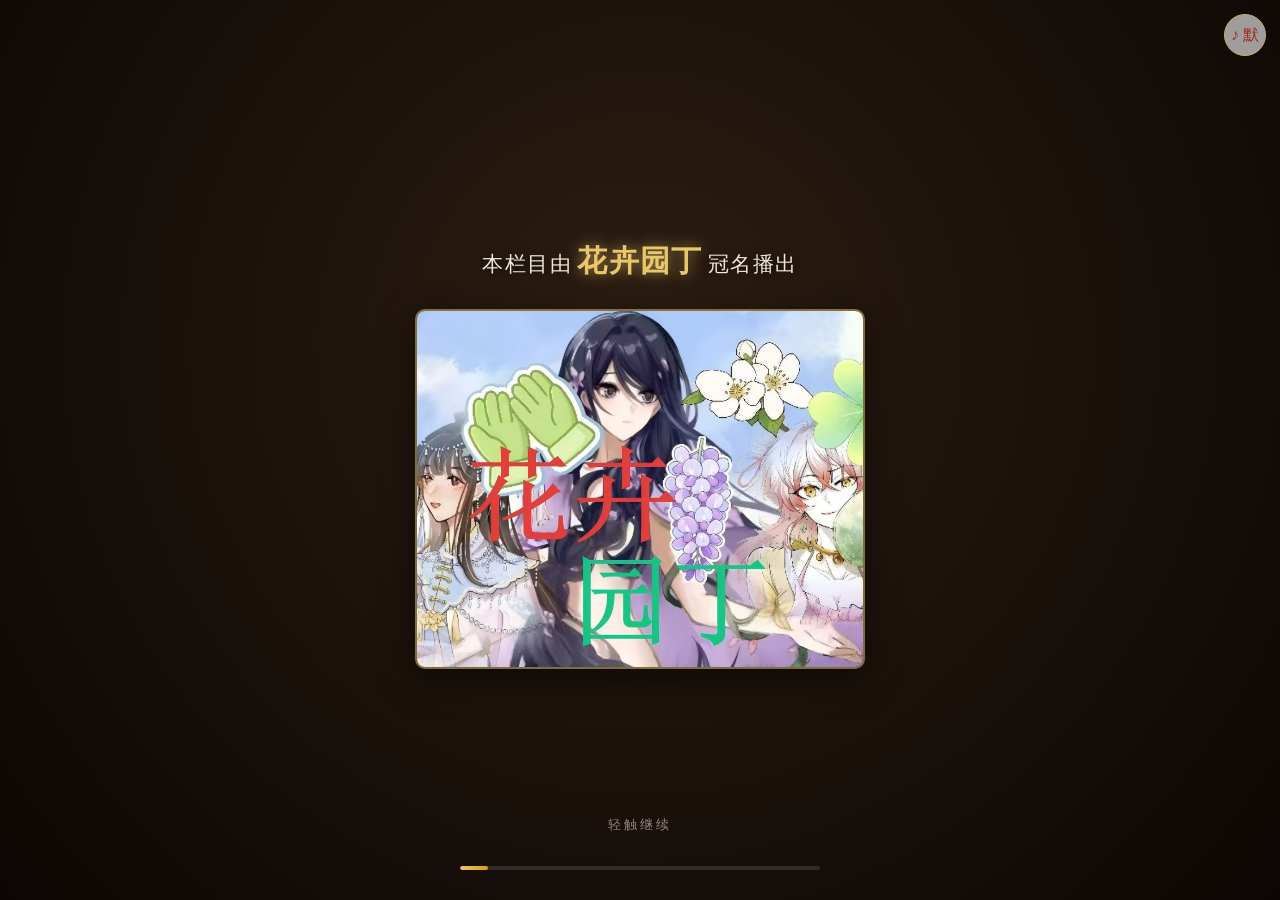
<file: index.html>
<!DOCTYPE html>
<html lang="zh-CN">
<head>
  <meta charset="UTF-8" />
  <meta name="viewport" content="width=device-width, initial-scale=1.0, maximum-scale=1.0, user-scalable=no" />
  <title>陈大咖的生日邀请</title>
  <meta property="og:title" content="陈大咖的生日邀请" />
  <meta property="og:description" content="生辰邀函 · 点此启封你的专属邀请函，选座、赠礼、题字，心形之中留你一笔。" />
  <meta property="og:type" content="website" />
  <link rel="stylesheet" href="style.css" />
</head>
<body>
  <div id="wx-tip" class="wx-tip">微信内若上传图片或播放音乐异常，请点右上角 ⋯ 选「在浏览器打开」体验更佳</div>
  <button id="bgm-toggle">♪ 默</button>
  <audio id="bgm"></audio>

  <div class="app">
    <!-- 首页 -->
    <section id="view-home">
      <div class="card" id="home-card"></div>
    </section>

    <!-- 选座 -->
    <section id="view-seats" style="display:none">
      <div class="card">
        <div id="seat-tip" class="seat-tip"></div>
        <div class="seat-canvas" id="seat-canvas"></div>
        <div id="seat-roster"></div>
      </div>
    </section>

    <!-- 赠礼 -->
    <section id="view-gifts" style="display:none">
      <div class="card">
        <div class="gift-sponsor">本栏目由花卉园丁倾情赞助~</div>
        <div class="gift-grid" id="gift-grid"></div>
        <div class="roster-title">贡献榜</div>
        <div id="gift-wall"></div>
      </div>
    </section>
  </div>

  <!-- 底部三导航 -->
  <nav class="nav">
    <div class="nav-inner">
      <button class="nav-btn active" data-view="home">首 页</button>
      <button class="nav-btn" data-view="seats">选 座</button>
      <button class="nav-btn" data-view="gifts">赠 礼</button>
    </div>
  </nav>

  <!-- 选座弹窗 -->
  <div class="modal" id="seat-modal">
    <div class="modal-box">
      <h3><span id="modal-action">落席</span> · 第 <span id="modal-seat-id"></span> 席</h3>
      <label>上传照片</label>
      <input type="file" id="seat-file" accept="image/*" />
      <img id="seat-preview" alt="预览" />
      <label class="clear-photo" id="seat-clear-wrap" style="display:none"><input type="checkbox" id="seat-clear" /> 清除原有照片</label>
      <label>题字祝福</label>
      <textarea id="seat-msg" placeholder="写点什么吧，长短随意……"></textarea>
      <label>语音祝福</label>
      <div class="voice-box">
        <button type="button" id="rec-btn" class="rec-btn">● 录音</button>
        <span id="rec-status" class="rec-status"></span>
        <input type="file" id="voice-file" accept="audio/*" />
        <audio id="voice-preview" controls preload="none" style="display:none"></audio>
        <label class="clear-photo" id="voice-clear-wrap" style="display:none"><input type="checkbox" id="voice-clear" /> 清除原语音</label>
      </div>
      <p class="hint" id="seat-move-note" style="display:none">换座后，原座位将自动腾空。</p>
      <div class="vis-row">
        <label><input type="radio" name="vis" id="vis-public" checked /> 公开（所有人可见）</label>
        <label><input type="radio" name="vis" id="vis-private" /> 私密（仅我俩可见）</label>
      </div>
      <div class="modal-actions">
        <button id="seat-close">取 消</button>
        <button id="seat-submit">落 席</button>
      </div>
    </div>
  </div>

  <!-- 查看占座祝福弹窗 -->
  <div class="modal" id="seat-view-modal">
    <div class="modal-box">
      <h3 id="view-title">席位</h3>
      <div id="view-body"></div>
      <div class="modal-actions">
        <button id="view-close">关 闭</button>
      </div>
    </div>
  </div>

  <!-- 二次确认弹窗 -->
  <div class="modal" id="confirm-modal">
    <div class="modal-box">
      <h3 id="confirm-title">确认</h3>
      <p id="confirm-text" class="hint"></p>
      <div class="modal-actions">
        <button id="confirm-no">取 消</button>
        <button id="confirm-yes" class="btn-accept">确 认</button>
      </div>
    </div>
  </div>

  <div id="toast"></div>

  <!-- 开屏序章 -->
  <div id="intro">
    <div class="intro-stage" id="intro-stage1">
      <div class="intro-text">本栏目由<span class="intro-gold">花卉园丁</span>冠名播出</div>
      <img class="intro-img" src="花卉园丁.jpg" alt="花卉园丁" />
      <div class="intro-tip">轻触继续</div>
    </div>
    <div class="intro-stage" id="intro-stage2">
      <div class="intro-text">感谢<span class="intro-gold">AI</span>的倾情相助！</div>
      <img class="intro-img" src="感谢AI老师.jpg" alt="感谢AI老师" />
      <div class="intro-tip">轻触继续</div>
    </div>
    <div class="intro-stage" id="intro-stage3">
      <div class="envelope">
        <div class="env-half env-top"></div>
        <div class="env-half env-bottom"></div>
        <div class="env-seam"></div>
      </div>
      <div class="intro-tip">轻触开启</div>
    </div>
    <div class="intro-bar"><div class="intro-bar-fill" id="intro-bar-fill"></div></div>
    <div class="intro-loading" id="intro-loading" style="display:none">正在备席…</div>
  </div>

  <script src="config.js"></script>
  <script src="invitations.js"></script>
  <script src="store.js"></script>
  <script src="app.js"></script>
</body>
</html>
</file>
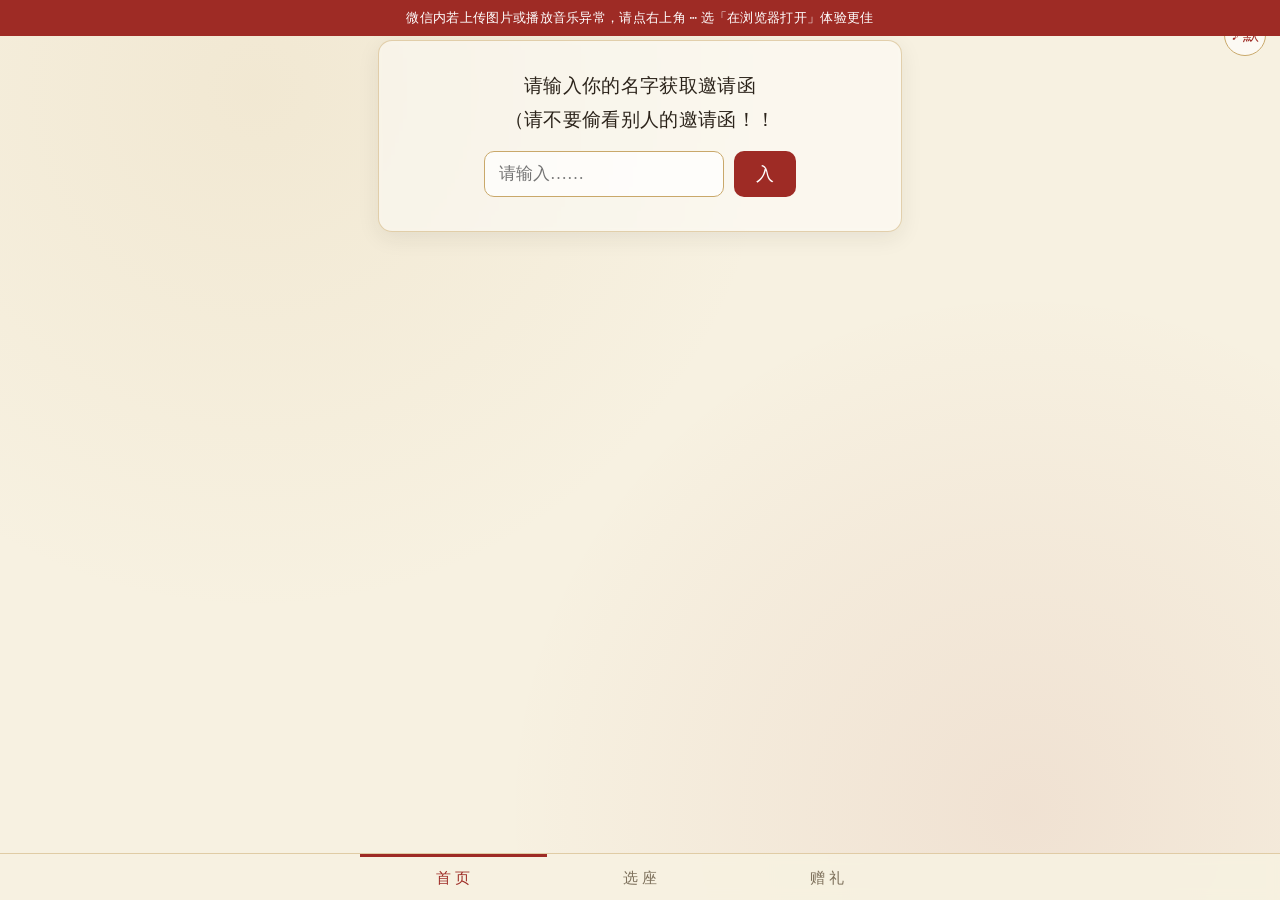
<file: 10.11生日邀请函/index.html>
<!DOCTYPE html>
<html lang="zh-CN">
<head>
  <meta charset="UTF-8" />
  <meta name="viewport" content="width=device-width, initial-scale=1.0, maximum-scale=1.0, user-scalable=no" />
  <title>十月十一 · 陈山石生辰邀函</title>
  <meta property="og:title" content="十月十一 · 陈山石生辰邀函" />
  <meta property="og:description" content="生辰邀函 · 点此启封你的专属邀请函，选座、赠礼、题字，心形之中留你一笔。" />
  <meta property="og:type" content="website" />
  <link rel="stylesheet" href="style.css" />
</head>
<body>
  <div id="wx-tip" class="wx-tip">微信内若上传图片或播放音乐异常，请点右上角 ⋯ 选「在浏览器打开」体验更佳</div>
  <button id="bgm-toggle">♪ 默</button>
  <audio id="bgm"></audio>

  <div class="app">
    <!-- 首页 -->
    <section id="view-home">
      <div class="card" id="home-card"></div>
    </section>

    <!-- 选座 -->
    <section id="view-seats" style="display:none">
      <div class="card">
        <div id="seat-tip" class="seat-tip"></div>
        <div class="seat-canvas" id="seat-canvas"></div>
        <div id="seat-roster"></div>
      </div>
    </section>

    <!-- 赠礼 -->
    <section id="view-gifts" style="display:none">
      <div class="card">
        <div class="gift-sponsor">本栏目由花卉园丁倾情赞助~</div>
        <div class="gift-grid" id="gift-grid"></div>
        <div class="roster-title">贡献榜</div>
        <div id="gift-wall"></div>
      </div>
    </section>
  </div>

  <!-- 底部三导航 -->
  <nav class="nav">
    <div class="nav-inner">
      <button class="nav-btn active" data-view="home">首 页</button>
      <button class="nav-btn" data-view="seats">选 座</button>
      <button class="nav-btn" data-view="gifts">赠 礼</button>
    </div>
  </nav>

  <!-- 选座弹窗 -->
  <div class="modal" id="seat-modal">
    <div class="modal-box">
      <h3><span id="modal-action">落席</span> · 第 <span id="modal-seat-id"></span> 席</h3>
      <label>上传照片</label>
      <input type="file" id="seat-file" accept="image/*" />
      <img id="seat-preview" alt="预览" />
      <label class="clear-photo" id="seat-clear-wrap" style="display:none"><input type="checkbox" id="seat-clear" /> 清除原有照片</label>
      <label>题字祝福</label>
      <textarea id="seat-msg" placeholder="写点什么吧，长短随意……"></textarea>
      <label>语音祝福</label>
      <div class="voice-box">
        <button type="button" id="rec-btn" class="rec-btn">● 录音</button>
        <span id="rec-status" class="rec-status"></span>
        <input type="file" id="voice-file" accept="audio/*" />
        <audio id="voice-preview" controls preload="none" style="display:none"></audio>
        <label class="clear-photo" id="voice-clear-wrap" style="display:none"><input type="checkbox" id="voice-clear" /> 清除原语音</label>
      </div>
      <p class="hint" id="seat-move-note" style="display:none">换座后，原座位将自动腾空。</p>
      <div class="vis-row">
        <label><input type="radio" name="vis" id="vis-public" checked /> 公开（所有人可见）</label>
        <label><input type="radio" name="vis" id="vis-private" /> 私密（仅我俩可见）</label>
      </div>
      <div class="modal-actions">
        <button id="seat-close">取 消</button>
        <button id="seat-submit">落 席</button>
      </div>
    </div>
  </div>

  <!-- 查看占座祝福弹窗 -->
  <div class="modal" id="seat-view-modal">
    <div class="modal-box">
      <h3 id="view-title">席位</h3>
      <div id="view-body"></div>
      <div class="modal-actions">
        <button id="view-close">关 闭</button>
      </div>
    </div>
  </div>

  <!-- 二次确认弹窗 -->
  <div class="modal" id="confirm-modal">
    <div class="modal-box">
      <h3 id="confirm-title">确认</h3>
      <p id="confirm-text" class="hint"></p>
      <div class="modal-actions">
        <button id="confirm-no">取 消</button>
        <button id="confirm-yes" class="btn-accept">确 认</button>
      </div>
    </div>
  </div>

  <div id="toast"></div>

  <script src="config.js"></script>
  <script src="invitations.js"></script>
  <script src="store.js"></script>
  <script src="app.js"></script>
</body>
</html>
</file>
<file: style.css>
/* =========================================================================
 *  古风样式 style.css
 *  变量 --bg --ink --red --gold --font 由 config.js / 邀请函 theme 注入
 * ========================================================================= */
:root {
  --bg: #f7f1e1; --ink: #2c241b; --red: #9e2b25; --gold: #c9a86a;
  --font: "KaiTi","STKaiti","Kaiti SC","Songti SC","SimSun",serif;
}
* { box-sizing: border-box; -webkit-tap-highlight-color: transparent; }
html, body { margin: 0; padding: 0; }
body {
  font-family: var(--font);
  background:
    radial-gradient(circle at 20% 10%, rgba(201,168,106,0.12), transparent 40%),
    radial-gradient(circle at 80% 90%, rgba(158,43,37,0.08), transparent 40%),
    var(--bg);
  color: var(--ink);
  min-height: 100vh;
  line-height: 1.8;
  letter-spacing: 0.02em;
}
.app { max-width: 560px; margin: 0 auto; padding: 24px 18px 110px; }

/* 头部 */
.header { text-align: center; padding: 14px 0 6px; }
.header h1 {
  font-size: 30px; margin: 0; color: var(--red);
  text-shadow: 0 1px 0 rgba(201,168,106,0.4);
  letter-spacing: 0.18em;
}
.header .sub { color: var(--gold); font-size: 14px; letter-spacing: 0.3em; margin-top: 4px; }

/* 卡片 */
.card {
  background: rgba(255,255,255,0.45);
  border: 1px solid rgba(201,168,106,0.5);
  border-radius: 14px; padding: 22px 20px; margin: 16px 0;
  box-shadow: 0 6px 22px rgba(44,36,27,0.08);
  backdrop-filter: blur(2px);
}
.welcome { font-size: 19px; color: var(--ink); text-align: center; margin: 6px 0 14px; }
.hint { color: #7c6f5a; font-size: 14px; text-align: center; margin: 10px 0; }

/* 名字输入 */
.name-row { display: flex; gap: 10px; justify-content: center; margin: 12px 0; }
.name-input {
  flex: 1; max-width: 240px; padding: 12px 14px; font-size: 17px; font-family: var(--font);
  border: 1px solid var(--gold); border-radius: 10px; background: rgba(255,255,255,0.7); color: var(--ink);
}
.btn-go {
  padding: 0 22px; font-size: 18px; font-family: var(--font); cursor: pointer;
  background: var(--red); color: #fff; border: none; border-radius: 10px;
}
.btn-go:active { transform: scale(0.96); }

/* 邀请函正文 */
.invitation { font-size: 17px; padding: 6px 4px; }
.invitation .inv-title { color: var(--red); font-size: 22px; text-align: center; letter-spacing: 0.1em; }
.invitation p { margin: 10px 0; text-indent: 2em; }
.invitation .sign { text-align: right; color: var(--gold); font-style: italic; }
.invitation .sign-sub { text-align: right; color: var(--red); font-size: 14px; margin-top: 4px; }
.inv-actions { display: flex; gap: 12px; justify-content: center; margin-top: 18px; }
.btn-accept, .btn-reject {
  padding: 10px 22px; font-size: 16px; font-family: var(--font); cursor: pointer; border-radius: 10px;
}
.btn-accept { background: var(--red); color: #fff; border: none; }
.btn-reject { background: transparent; color: var(--ink); border: 1px solid var(--gold); }
.not-invited {
  text-align: center; color: var(--red); font-size: 20px; margin: 14px 0;
  border: 1px dashed var(--red); border-radius: 10px; padding: 14px;
}

/* 选座 */
.seat-tip { text-align: center; }
.seat-canvas { width: 100%; overflow-x: auto; text-align: center; }
.heart-svg { width: 100%; max-width: 360px; height: auto; }
.seat-txt { font-size: 11px; font-family: var(--font); pointer-events: none; }
.seat:hover rect { stroke-width: 2.2; }
.view-photo { max-width: 100%; max-height: 320px; border-radius: 10px; margin: 8px 0; display: block; }
.view-msg { font-size: 16px; line-height: 1.9; margin: 10px 0; }
.view-msg.muted { color: #9a8e78; font-style: italic; }
.view-private { background: rgba(201,168,106,0.16); border: 1px dashed var(--gold); border-radius: 8px; padding: 10px; color: #7c6f5a; font-size: 14px; margin: 8px 0; }
.roster-title { text-align: center; color: var(--gold); margin: 14px 0 8px; font-size: 15px; }
.roster-item {
  display: inline-block; margin: 4px; padding: 4px 10px; font-size: 13px;
  background: rgba(201,168,106,0.16); border: 1px solid rgba(201,168,106,0.5); border-radius: 20px;
}

/* 赠礼 */
.gift-grid { display: grid; grid-template-columns: repeat(4, 1fr); gap: 10px; margin: 14px 0; }
.gift-btn {
  display: flex; flex-direction: column; align-items: center; gap: 2px; padding: 10px 4px;
  font-size: 26px; font-family: var(--font); cursor: pointer;
  background: rgba(255,255,255,0.5); border: 1px solid var(--gold); border-radius: 12px; color: var(--ink);
}
.gift-btn span { font-size: 12px; color: #7c6f5a; }
.gift-btn:active { transform: scale(0.93); background: rgba(201,168,106,0.25); }
.wall-name { color: var(--red); font-size: 15px; margin-bottom: 4px; }
.wall-items { display: flex; flex-wrap: wrap; gap: 6px; }
.wall-item { background: rgba(201,168,106,0.18); border-radius: 14px; padding: 2px 10px; font-size: 14px; }
/* 花朵礼物 / 贡献榜 */
.gift-img { width: 32px; height: 32px; object-fit: contain; }
.gift-sponsor { text-align: center; font-size: 13px; color: var(--gold); margin: 2px 0 12px; letter-spacing: 0.04em; }
.wall-head { display: flex; align-items: baseline; gap: 8px; margin-bottom: 4px; }
.wall-rank { color: var(--red); font-size: 22px; font-weight: bold; letter-spacing: 0.04em; }
.wall-name { font-size: 16px; font-weight: 600; color: #3a2f22; }
.wall-flower { width: 18px; height: 18px; vertical-align: middle; margin-right: 3px; object-fit: contain; }
.clear-photo { font-size: 13px; color: #7c6f5a; margin: 6px 0 0; }

/* 底部三导航 */
.nav {
  position: fixed; left: 0; right: 0; bottom: 0; display: flex; justify-content: center;
  background: rgba(247,241,225,0.92); border-top: 1px solid rgba(201,168,106,0.5);
  backdrop-filter: blur(6px); z-index: 30;
}
.nav-inner { display: flex; width: 100%; max-width: 560px; }
.nav-btn {
  flex: 1; padding: 12px 0; font-size: 15px; font-family: var(--font); cursor: pointer;
  background: none; border: none; color: #7c6f5a; border-top: 3px solid transparent;
}
.nav-btn.active { color: var(--red); border-top-color: var(--red); }

/* 背景音乐开关 */
#bgm-toggle {
  position: fixed; top: 14px; right: 14px; z-index: 10000; cursor: pointer;
  width: 42px; height: 42px; border-radius: 50%; border: 1px solid var(--gold);
  background: rgba(255,255,255,0.6); color: var(--red); font-size: 16px; font-family: var(--font);
}
#bgm-toggle.on { background: var(--red); color: #fff; }

/* 弹窗 */
.modal { display: none; position: fixed; inset: 0; background: rgba(44,36,27,0.5); z-index: 50; align-items: center; justify-content: center; }
.modal.open { display: flex; }
.modal-box {
  background: var(--bg); border: 1px solid var(--gold); border-radius: 14px; padding: 20px;
  width: 90%; max-width: 380px; max-height: 86vh; overflow-y: auto;
}
.modal-box h3 { margin: 0 0 12px; color: var(--red); text-align: center; }
.modal-box label { display: block; font-size: 14px; margin: 10px 0 4px; color: var(--ink); }
.modal-box textarea, .modal-box input[type=file] { width: 100%; font-family: var(--font); font-size: 15px; }
.modal-box textarea { min-height: 90px; border: 1px solid var(--gold); border-radius: 8px; padding: 8px; background: rgba(255,255,255,0.7); }
#seat-preview { max-width: 100%; margin: 8px 0; border-radius: 8px; display: none; }
.voice-box { display: flex; flex-wrap: wrap; align-items: center; gap: 10px; margin: 6px 0 2px; }
.rec-btn { font-family: var(--font); font-size: 13px; padding: 7px 14px; border-radius: 20px; cursor: pointer;
  background: transparent; color: var(--red); border: 1px solid var(--red); transition: all .15s; }
.rec-btn.recording { background: var(--red); color: #fff; animation: recpulse 1s infinite; }
@keyframes recpulse { 0%,100% { opacity: 1; } 50% { opacity: .55; } }
.rec-status { font-size: 12px; color: #7c6f5a; }
.voice-box audio { width: 100%; margin-top: 4px; }
.vis-row { display: flex; gap: 16px; margin: 8px 0; font-size: 14px; }
.modal-actions { display: flex; gap: 10px; margin-top: 14px; }
.modal-actions button { flex: 1; padding: 10px; font-family: var(--font); font-size: 15px; border-radius: 10px; cursor: pointer; }
#seat-submit { background: var(--red); color: #fff; border: none; }
#seat-close { background: transparent; color: var(--ink); border: 1px solid var(--gold); }

/* toast */
#toast {
  position: fixed; left: 50%; bottom: 90px; transform: translateX(-50%) translateY(20px);
  background: var(--ink); color: #f7f1e1; padding: 10px 18px; border-radius: 22px; font-size: 14px;
  opacity: 0; pointer-events: none; transition: 0.3s; z-index: 60; max-width: 80%; text-align: center;
}
#toast.show { opacity: 1; transform: translateX(-50%) translateY(0); }

/* 微信内提示条：仅在微信内显示，避免非微信环境遮挡顶部按钮 */
.wx-tip {
  display: none;
  position: fixed; top: 0; left: 0; right: 0; z-index: 45;
  background: var(--red); color: #fff; font-size: 13px; text-align: center;
  padding: 8px 12px; line-height: 1.5; transition: opacity 0.5s;
  pointer-events: none;   /* 纯提示条，永不拦截下方按钮的点击 */
}
body.wx .wx-tip { display: block; }
/* 切换名字链接按钮 */
.link-btn {
  display: block; margin: 14px auto 0; background: none; border: none;
  color: var(--gold); font-family: var(--font); font-size: 14px; cursor: pointer;
  text-decoration: underline; text-underline-offset: 3px;
}
/* 微信内给提示条让出顶部空间 */
body.wx .app { padding-top: 50px; }
body.wx #bgm-toggle { top: 52px; }

/* 查看座位弹窗内的「编辑此座」按钮 */
.view-edit {
  display: block; margin: 14px auto 2px; padding: 7px 20px;
  background: var(--red); color: #fff; border: none; border-radius: 20px;
  font-family: var(--font); font-size: 14px; cursor: pointer;
}
.view-edit:hover { opacity: 0.9; }

/* ============ 开屏序章 ============ */
#intro {
  position: fixed; inset: 0; z-index: 9999;
  background: radial-gradient(circle at 50% 38%, #2c1d12 0%, #140d08 70%, #0c0704 100%);
  display: flex; align-items: center; justify-content: center;
  overflow: hidden; transition: opacity 0.95s ease;
}
#intro.hide { opacity: 0; pointer-events: none; }

.intro-stage {
  position: absolute; inset: 0;
  display: flex; flex-direction: column; align-items: center; justify-content: center;
  gap: 20px; padding: 24px; text-align: center;
  opacity: 0; transform: scale(1.06); filter: blur(9px);
  transition: opacity 0.95s ease, transform 0.95s ease, filter 0.95s ease;
  pointer-events: none;
}
.intro-stage.active { opacity: 1; transform: scale(1); filter: blur(0); pointer-events: auto; }

.intro-text {
  color: #f3e9d6; font-size: 21px; letter-spacing: 0.07em; line-height: 1.9;
  font-family: var(--font);
  text-shadow: 0 2px 12px rgba(0,0,0,0.6); max-width: 90%;
}
.intro-gold {
  color: #e8c66a; font-weight: 700; font-size: 30px; margin: 0 5px;
  text-shadow: 0 0 14px rgba(232,198,106,0.65);
}
.intro-img {
  max-width: 60%; max-height: 40vh; border-radius: 10px;
  box-shadow: 0 10px 34px rgba(0,0,0,0.55);
  border: 2px solid rgba(232,198,106,0.5);
}
.intro-tip {
  position: absolute; bottom: 64px; left: 0; right: 0; text-align: center;
  color: rgba(243,233,214,0.55); font-size: 13px; letter-spacing: 0.25em;
  animation: breathe 2.2s ease-in-out infinite;
}
@keyframes breathe { 0%,100% { opacity: 0.35; } 50% { opacity: 0.9; } }

/* 进度条 */
.intro-bar {
  position: absolute; left: 50%; transform: translateX(-50%); bottom: 30px;
  width: 62%; max-width: 360px; height: 4px; border-radius: 4px;
  background: rgba(255,255,255,0.12); overflow: hidden; z-index: 3;
}
.intro-bar-fill {
  height: 100%; width: 0%; border-radius: 4px;
  background: linear-gradient(90deg, #e8c66a, #d4a017);
  transition: width 0.25s linear;
}
.intro-loading {
  position: absolute; bottom: 56px; left: 0; right: 0; text-align: center;
  color: #e8c66a; font-size: 14px; letter-spacing: 0.22em; z-index: 3;
}

/* 拆信封动画 */
.envelope { position: absolute; inset: 0; z-index: 1; }
.env-half {
  position: absolute; left: 0; right: 0; height: 50%;
  background: linear-gradient(180deg, #9c2b22, #7c1f18);
  transition: transform 1.25s cubic-bezier(0.7,0,0.3,1);
  box-shadow: inset 0 0 70px rgba(0,0,0,0.45);
}
.env-top { top: 0; }
.env-bottom { bottom: 0; background: linear-gradient(0deg, #9c2b22, #7c1f18); }
.env-seam {
  position: absolute; top: calc(50% - 3px); left: 0; right: 0; height: 6px; z-index: 2;
  background: linear-gradient(90deg, transparent, #e8c66a 12%, #f6e3a0 50%, #e8c66a 88%, transparent);
  box-shadow: 0 0 18px rgba(232,198,106,0.85);
  transition: opacity 0.6s ease;
}
.envelope.open .env-top { transform: translateY(-100%); }
.envelope.open .env-bottom { transform: translateY(100%); }
.envelope.open .env-seam { opacity: 0; }
</file>
<file: 10.11生日邀请函/style.css>
/* =========================================================================
 *  古风样式 style.css
 *  变量 --bg --ink --red --gold --font 由 config.js / 邀请函 theme 注入
 * ========================================================================= */
:root {
  --bg: #f7f1e1; --ink: #2c241b; --red: #9e2b25; --gold: #c9a86a;
  --font: "KaiTi","STKaiti","Kaiti SC","Songti SC","SimSun",serif;
}
* { box-sizing: border-box; -webkit-tap-highlight-color: transparent; }
html, body { margin: 0; padding: 0; }
body {
  font-family: var(--font);
  background:
    radial-gradient(circle at 20% 10%, rgba(201,168,106,0.12), transparent 40%),
    radial-gradient(circle at 80% 90%, rgba(158,43,37,0.08), transparent 40%),
    var(--bg);
  color: var(--ink);
  min-height: 100vh;
  line-height: 1.8;
  letter-spacing: 0.02em;
}
.app { max-width: 560px; margin: 0 auto; padding: 24px 18px 110px; }

/* 头部 */
.header { text-align: center; padding: 14px 0 6px; }
.header h1 {
  font-size: 30px; margin: 0; color: var(--red);
  text-shadow: 0 1px 0 rgba(201,168,106,0.4);
  letter-spacing: 0.18em;
}
.header .sub { color: var(--gold); font-size: 14px; letter-spacing: 0.3em; margin-top: 4px; }

/* 卡片 */
.card {
  background: rgba(255,255,255,0.45);
  border: 1px solid rgba(201,168,106,0.5);
  border-radius: 14px; padding: 22px 20px; margin: 16px 0;
  box-shadow: 0 6px 22px rgba(44,36,27,0.08);
  backdrop-filter: blur(2px);
}
.welcome { font-size: 19px; color: var(--ink); text-align: center; margin: 6px 0 14px; }
.hint { color: #7c6f5a; font-size: 14px; text-align: center; margin: 10px 0; }

/* 名字输入 */
.name-row { display: flex; gap: 10px; justify-content: center; margin: 12px 0; }
.name-input {
  flex: 1; max-width: 240px; padding: 12px 14px; font-size: 17px; font-family: var(--font);
  border: 1px solid var(--gold); border-radius: 10px; background: rgba(255,255,255,0.7); color: var(--ink);
}
.btn-go {
  padding: 0 22px; font-size: 18px; font-family: var(--font); cursor: pointer;
  background: var(--red); color: #fff; border: none; border-radius: 10px;
}
.btn-go:active { transform: scale(0.96); }

/* 邀请函正文 */
.invitation { font-size: 17px; padding: 6px 4px; }
.invitation .inv-title { color: var(--red); font-size: 22px; text-align: center; letter-spacing: 0.1em; }
.invitation p { margin: 10px 0; text-indent: 2em; }
.invitation .sign { text-align: right; color: var(--gold); font-style: italic; }
.invitation .sign-sub { text-align: right; color: var(--red); font-size: 14px; margin-top: 4px; }
.inv-actions { display: flex; gap: 12px; justify-content: center; margin-top: 18px; }
.btn-accept, .btn-reject {
  padding: 10px 22px; font-size: 16px; font-family: var(--font); cursor: pointer; border-radius: 10px;
}
.btn-accept { background: var(--red); color: #fff; border: none; }
.btn-reject { background: transparent; color: var(--ink); border: 1px solid var(--gold); }
.not-invited {
  text-align: center; color: var(--red); font-size: 20px; margin: 14px 0;
  border: 1px dashed var(--red); border-radius: 10px; padding: 14px;
}

/* 选座 */
.seat-tip { text-align: center; }
.seat-canvas { width: 100%; overflow-x: auto; text-align: center; }
.heart-svg { width: 100%; max-width: 360px; height: auto; }
.seat-txt { font-size: 11px; font-family: var(--font); pointer-events: none; }
.seat:hover rect { stroke-width: 2.2; }
.view-photo { max-width: 100%; max-height: 320px; border-radius: 10px; margin: 8px 0; display: block; }
.view-msg { font-size: 16px; line-height: 1.9; margin: 10px 0; }
.view-msg.muted { color: #9a8e78; font-style: italic; }
.view-private { background: rgba(201,168,106,0.16); border: 1px dashed var(--gold); border-radius: 8px; padding: 10px; color: #7c6f5a; font-size: 14px; margin: 8px 0; }
.roster-title { text-align: center; color: var(--gold); margin: 14px 0 8px; font-size: 15px; }
.roster-item {
  display: inline-block; margin: 4px; padding: 4px 10px; font-size: 13px;
  background: rgba(201,168,106,0.16); border: 1px solid rgba(201,168,106,0.5); border-radius: 20px;
}

/* 赠礼 */
.gift-grid { display: grid; grid-template-columns: repeat(4, 1fr); gap: 10px; margin: 14px 0; }
.gift-btn {
  display: flex; flex-direction: column; align-items: center; gap: 2px; padding: 10px 4px;
  font-size: 26px; font-family: var(--font); cursor: pointer;
  background: rgba(255,255,255,0.5); border: 1px solid var(--gold); border-radius: 12px; color: var(--ink);
}
.gift-btn span { font-size: 12px; color: #7c6f5a; }
.gift-btn:active { transform: scale(0.93); background: rgba(201,168,106,0.25); }
.wall-name { color: var(--red); font-size: 15px; margin-bottom: 4px; }
.wall-items { display: flex; flex-wrap: wrap; gap: 6px; }
.wall-item { background: rgba(201,168,106,0.18); border-radius: 14px; padding: 2px 10px; font-size: 14px; }
/* 花朵礼物 / 贡献榜 */
.gift-img { width: 32px; height: 32px; object-fit: contain; }
.gift-sponsor { text-align: center; font-size: 13px; color: var(--gold); margin: 2px 0 12px; letter-spacing: 0.04em; }
.wall-head { display: flex; align-items: baseline; gap: 8px; margin-bottom: 4px; }
.wall-rank { color: var(--red); font-size: 22px; font-weight: bold; letter-spacing: 0.04em; }
.wall-name { font-size: 16px; font-weight: 600; color: #3a2f22; }
.wall-flower { width: 18px; height: 18px; vertical-align: middle; margin-right: 3px; object-fit: contain; }
.clear-photo { font-size: 13px; color: #7c6f5a; margin: 6px 0 0; }

/* 底部三导航 */
.nav {
  position: fixed; left: 0; right: 0; bottom: 0; display: flex; justify-content: center;
  background: rgba(247,241,225,0.92); border-top: 1px solid rgba(201,168,106,0.5);
  backdrop-filter: blur(6px); z-index: 30;
}
.nav-inner { display: flex; width: 100%; max-width: 560px; }
.nav-btn {
  flex: 1; padding: 12px 0; font-size: 15px; font-family: var(--font); cursor: pointer;
  background: none; border: none; color: #7c6f5a; border-top: 3px solid transparent;
}
.nav-btn.active { color: var(--red); border-top-color: var(--red); }

/* 背景音乐开关 */
#bgm-toggle {
  position: fixed; top: 14px; right: 14px; z-index: 40; cursor: pointer;
  width: 42px; height: 42px; border-radius: 50%; border: 1px solid var(--gold);
  background: rgba(255,255,255,0.6); color: var(--red); font-size: 16px; font-family: var(--font);
}
#bgm-toggle.on { background: var(--red); color: #fff; }

/* 弹窗 */
.modal { display: none; position: fixed; inset: 0; background: rgba(44,36,27,0.5); z-index: 50; align-items: center; justify-content: center; }
.modal.open { display: flex; }
.modal-box {
  background: var(--bg); border: 1px solid var(--gold); border-radius: 14px; padding: 20px;
  width: 90%; max-width: 380px; max-height: 86vh; overflow-y: auto;
}
.modal-box h3 { margin: 0 0 12px; color: var(--red); text-align: center; }
.modal-box label { display: block; font-size: 14px; margin: 10px 0 4px; color: var(--ink); }
.modal-box textarea, .modal-box input[type=file] { width: 100%; font-family: var(--font); font-size: 15px; }
.modal-box textarea { min-height: 90px; border: 1px solid var(--gold); border-radius: 8px; padding: 8px; background: rgba(255,255,255,0.7); }
#seat-preview { max-width: 100%; margin: 8px 0; border-radius: 8px; display: none; }
.voice-box { display: flex; flex-wrap: wrap; align-items: center; gap: 10px; margin: 6px 0 2px; }
.rec-btn { font-family: var(--font); font-size: 13px; padding: 7px 14px; border-radius: 20px; cursor: pointer;
  background: transparent; color: var(--red); border: 1px solid var(--red); transition: all .15s; }
.rec-btn.recording { background: var(--red); color: #fff; animation: recpulse 1s infinite; }
@keyframes recpulse { 0%,100% { opacity: 1; } 50% { opacity: .55; } }
.rec-status { font-size: 12px; color: #7c6f5a; }
.voice-box audio { width: 100%; margin-top: 4px; }
.vis-row { display: flex; gap: 16px; margin: 8px 0; font-size: 14px; }
.modal-actions { display: flex; gap: 10px; margin-top: 14px; }
.modal-actions button { flex: 1; padding: 10px; font-family: var(--font); font-size: 15px; border-radius: 10px; cursor: pointer; }
#seat-submit { background: var(--red); color: #fff; border: none; }
#seat-close { background: transparent; color: var(--ink); border: 1px solid var(--gold); }

/* toast */
#toast {
  position: fixed; left: 50%; bottom: 90px; transform: translateX(-50%) translateY(20px);
  background: var(--ink); color: #f7f1e1; padding: 10px 18px; border-radius: 22px; font-size: 14px;
  opacity: 0; pointer-events: none; transition: 0.3s; z-index: 60; max-width: 80%; text-align: center;
}
#toast.show { opacity: 1; transform: translateX(-50%) translateY(0); }

/* 微信内提示条 */
.wx-tip {
  position: fixed; top: 0; left: 0; right: 0; z-index: 45;
  background: var(--red); color: #fff; font-size: 13px; text-align: center;
  padding: 8px 12px; line-height: 1.5; transition: opacity 0.5s;
}
/* 切换名字链接按钮 */
.link-btn {
  display: block; margin: 14px auto 0; background: none; border: none;
  color: var(--gold); font-family: var(--font); font-size: 14px; cursor: pointer;
  text-decoration: underline; text-underline-offset: 3px;
}
/* 微信内给提示条让出顶部空间 */
body.wx .app { padding-top: 50px; }
body.wx #bgm-toggle { top: 52px; }

/* 查看座位弹窗内的「编辑此座」按钮 */
.view-edit {
  display: block; margin: 14px auto 2px; padding: 7px 20px;
  background: var(--red); color: #fff; border: none; border-radius: 20px;
  font-family: var(--font); font-size: 14px; cursor: pointer;
}
.view-edit:hover { opacity: 0.9; }
</file>
